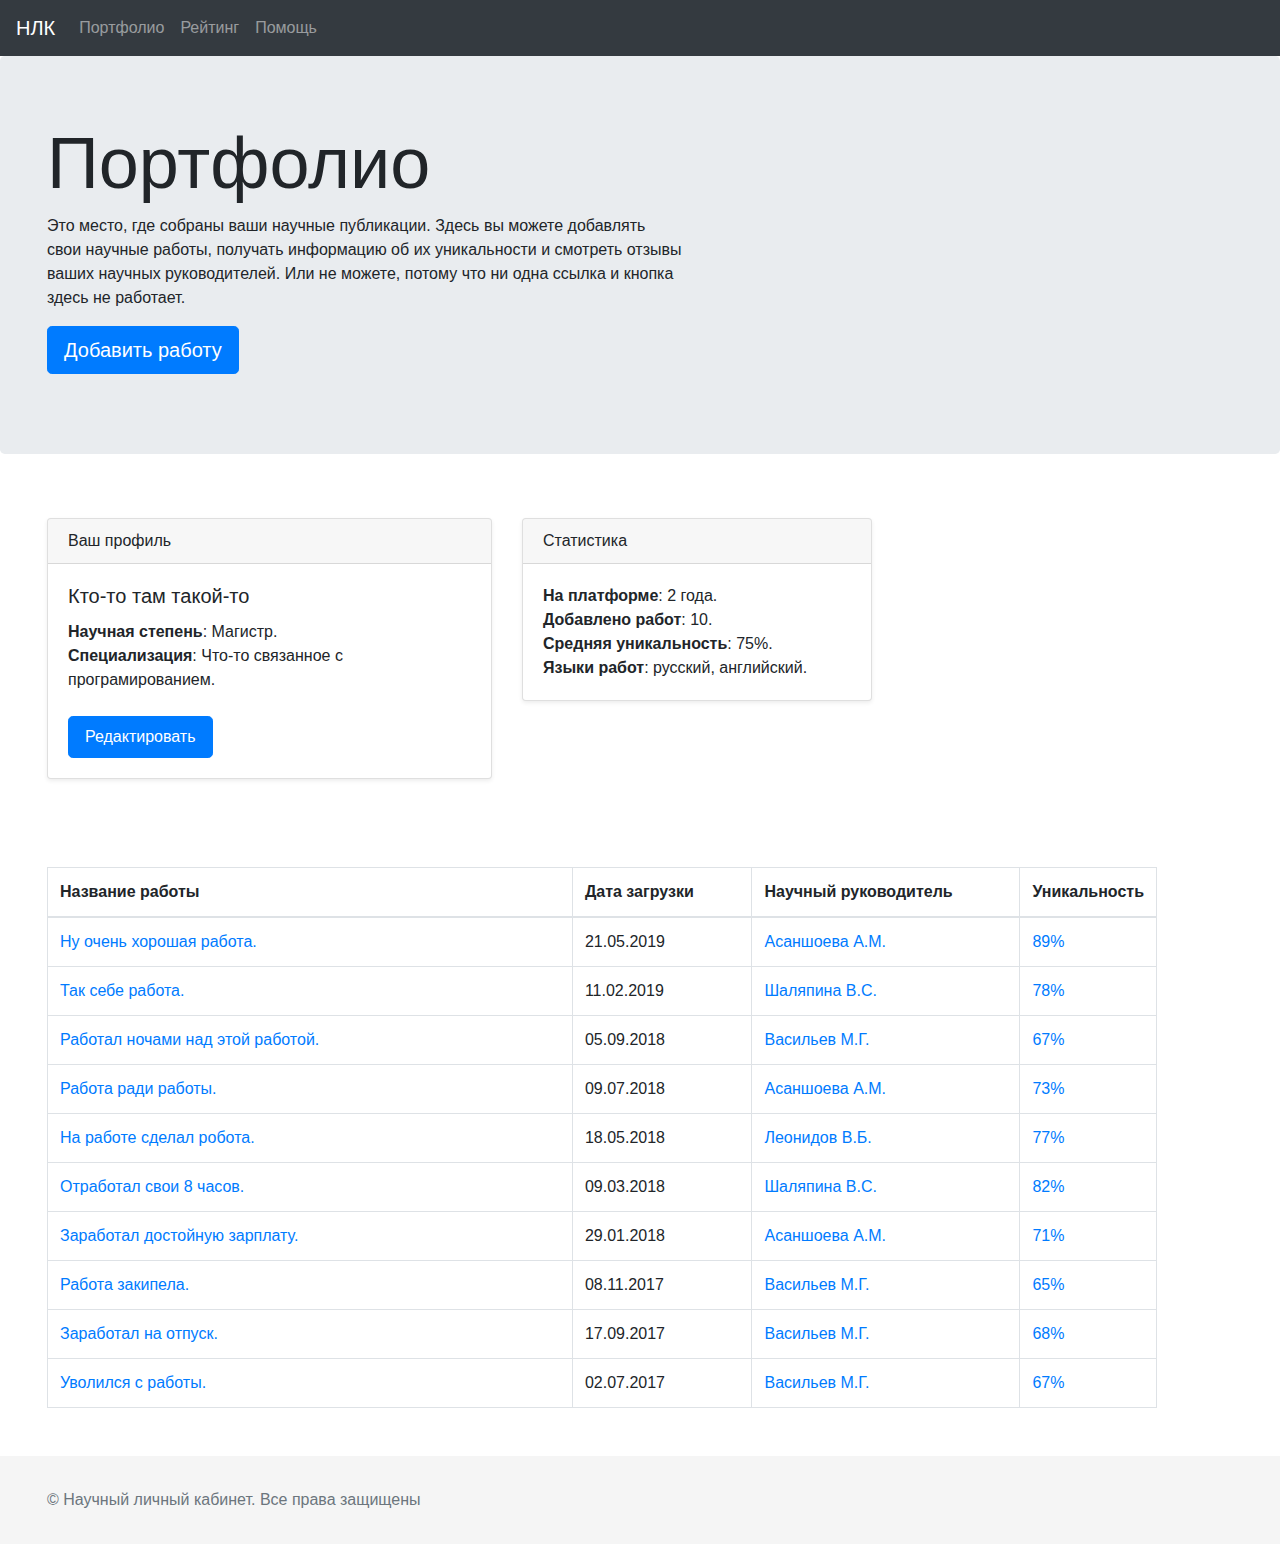
<file: Bootstrap/index.html>
<!DOCTYPE html>
<html>
  <head>
    <script src="vendor/js/jquery-3.3.1.slim.min.js" defer></script>
    <script src="vendor/js/popper.min.js" async></script>
    <link rel="stylesheet" href="vendor/css/bootstrap.min.css">
    <script src="vendor/js/bootstrap.min.js" defer></script>
    <link rel="stylesheet" href="style.css">
    <meta charset="utf-8">
    <title></title>
  </head>
  <body>
    <header>
      <nav class="navbar navbar-expand-md navbar-dark fixed-top bg-dark">
        <a class="navbar-brand" href="#">НЛК</a>
        <button class="navbar-toggler" type="button" data-toggle="collapse" data-target="#navbarCollapse" aria-controls="navbarCollapse" aria-expanded="false" aria-label="Toggle navigation">
          <span class="navbar-toggler-icon"></span>
        </button>
        <div class="collapse navbar-collapse" id="navbarCollapse">
          <ul class="navbar-nav mr-auto">
            <li class="nav-item">
              <a class="nav-link" href="#">Портфолио<span class="sr-only">(current)</span></a>
            </li>
            <li class="nav-item">
              <a class="nav-link" href="#">Рейтинг</a>
            </li>
            <li class="nav-item">
              <a class="nav-link" href="#">Помощь</a>
            </li>
          </ul>
        </div>
      </nav>
    </header>
    <div class="jumbotron">
      <div class="container">
        <div class="row">
          <div class="col-xl-7 col-md-11 col-xs-6">
            <h1 class="display-3">Портфолио</h1>
            <p>Это место, где собраны ваши научные публикации. Здесь вы можете добавлять свои научные работы, получать информацию об их уникальности и смотреть отзывы ваших научных руководителей. Или не можете, потому что ни одна ссылка и кнопка здесь не работает.</p>
            <p><a class="btn btn-primary btn-lg" href="#" role="button">Добавить работу</a></p>
          </div>
        </div>
      </div>
    </div>
    <div class="statistic">
      <div class="container">
        <div class="row">
          <div class="col-xl-5 col-md-7 col-xs-6">
            <div class="card mb-4 shadow-sm">
              <div class="card-header">
                <h2 class="my-0 font-weight-normal">Ваш профиль</h2>
              </div>
              <div class="card-body">
                <h3 class="card-title pricing-card-title">Кто-то там такой-то</h3>
                <span><strong>Научная степень</strong>: Магистр.</span><br>
                <span><strong>Специализация</strong>: Что-то связанное с програмированием.</span><br><br>
                <a class="btn btn-primary btn-lg" href="" role="button">Редактировать</a>
              </div>
            </div>
          </div>
          <div class="col-xl-4 col-md-5 col-xs-6">
            <div class="card mb-4 shadow-sm">
              <div class="card-header">
                <h2 class="my-0 font-weight-normal">Статистика</h2>
              </div>
              <div class="card-body">
                <span><strong>На платформе</strong>: 2 года.</span><br>
                <span><strong>Добавлено работ</strong>: 10.</span><br>
                <span><strong>Средняя уникальность</strong>: 75%.</span><br>
                <span><strong>Языки работ</strong>: русский, английский.</span><br>
              </div>
            </div>
          </div>
        </div>
      </div>
    </div>
    <div class="tableBlock">
      <div class="container row">
        <table class="table table-bordered">
          <thead>
            <tr>
              <th scope="col" class="col-xl-6 col-md-5 col-xs-2">Название работы</th>
              <th scope="col" class="col-xl-2 col-md-2 col-xs-2">Дата загрузки</th>
              <th scope="col" class="col-xl-3 col-md-3 col-xs-1">Научный руководитель</th>
              <th scope="col" class="col-xl-1 col-md-2 col-xs-1">Уникальность</th>
            </tr>
          </thead>
          <tbody>
            <tr class="body">
              <th scope="row" class="col-xl-6 col-md-5 col-xs-3"><a href="">Ну очень хорошая работа.</a></th>
              <td class="col-xl-2 col-md-2 col-xs-2">21.05.2019</td>
              <td class="col-xl-3 col-md-3 col-xs-1"><a href="">Асаншоева А.М.</a></td>
              <td class="col-xl-1 col-md-2 col-xs-1"><a href="">89%</a></td>
            </tr>
            <tr class="body">
              <th scope="row" class="col-xl-6 col-md-5 col-xs-3"><a href="">Так себе работа.</a></th>
              <td class="col-xl-2 col-md-2 col-xs-2">11.02.2019</td>
              <td class="col-xl-3 col-md-3 col-xs-1"><a href="">Шаляпина В.С.</a></td>
              <td class="col-xl-1 col-md-2 col-xs-1"><a href="">78%</a></td>
            </tr>
            <tr class="body">
              <th scope="row" class="col-xl-6 col-md-5 col-xs-3"><a href="">Работал ночами над этой работой.</a></th>
              <td class="col-xl-2 col-md-2 col-xs-2">05.09.2018</td>
              <td class="col-xl-3 col-md-3 col-xs-1"><a href="">Васильев М.Г.</a></td>
              <td class="col-xl-1 col-md-2 col-xs-1"><a href="">67%</a></td>
            </tr>
            <tr class="body">
              <th scope="row" class="col-xl-6 col-md-5 col-xs-3"><a href="">Работа ради работы.</a></th>
              <td class="col-xl-2 col-md-2 col-xs-2">09.07.2018</td>
              <td class="col-xl-3 col-md-3 col-xs-1"><a href="">Асаншоева А.М.</a></td>
              <td class="col-xl-1 col-md-2 col-xs-1"><a href="">73%</a></td>
            </tr>
            <tr class="body">
              <th scope="row" class="col-xl-6 col-md-5 col-xs-3"><a href="">На работе сделал робота.</a></th>
              <td class="col-xl-2 col-md-2 col-xs-2">18.05.2018</td>
              <td class="col-xl-3 col-md-3 col-xs-1"><a href="">Леонидов В.Б.</a></td>
              <td class="col-xl-1 col-md-2 col-xs-1"><a href="">77%</a></td>
            </tr>
            <tr class="body">
              <th scope="row" class="col-xl-6 col-md-5 col-xs-3"><a href="">Отработал свои 8 часов.</a></th>
              <td class="col-xl-2 col-md-2 col-xs-2">09.03.2018</td>
              <td class="col-xl-3 col-md-3 col-xs-1"><a href="">Шаляпина В.С.</a></td>
              <td class="col-xl-1 col-md-2 col-xs-1"><a href="">82%</a></td>
            </tr>
            <tr class="body">
              <th scope="row" class="col-xl-6 col-md-5 col-xs-3"><a href="">Заработал достойную зарплату.</a></th>
              <td class="col-xl-2 col-md-2 col-xs-2">29.01.2018</td>
              <td class="col-xl-3 col-md-3 col-xs-1"><a href="">Асаншоева А.М.</a></td>
              <td class="col-xl-1 col-md-2 col-xs-1"><a href="">71%</a></td>
            </tr>
            <tr class="body">
              <th scope="row" class="col-xl-6 col-md-5 col-xs-3"><a href="">Работа закипела.</a></th>
              <td class="col-xl-2 col-md-2 col-xs-2">08.11.2017</td>
              <td class="col-xl-3 col-md-3 col-xs-1"><a href="">Васильев М.Г.</a></td>
              <td class="col-xl-1 col-md-2 col-xs-1"><a href="">65%</a></td>
            </tr>
            <tr class="body">
              <th scope="row" class="col-xl-6 col-md-5 col-xs-3"><a href="">Заработал на отпуск.</a></th>
              <td class="col-xl-2 col-md-2 col-xs-2">17.09.2017</td>
              <td class="col-xl-3 col-md-3 col-xs-1"><a href="">Васильев М.Г.</a></td>
              <td class="col-xl-1 col-md-2 col-xs-1"><a href="">68%</a></td>
            </tr>
            <tr class="body">
              <th scope="row" class="col-xl-6 col-md-5 col-xs-3"><a href="">Уволился с работы.</a></th>
              <td class="col-xl-2 col-md-2 col-xs-2">02.07.2017</td>
              <td class="col-xl-3 col-md-3 col-xs-1"><a href="">Васильев М.Г.</a></td>
              <td class="col-xl-1 col-md-2 col-xs-1"><a href="">67%</a></td>
            </tr>
          </tbody>
        </table>
      </div>
    </div>
  </body>
  <footer class="footer">
      <div class="container">
        <span class="text-muted">© Научный личный кабинет. Все права защищены</span>
      </div>
    </footer>
</html>
</file>
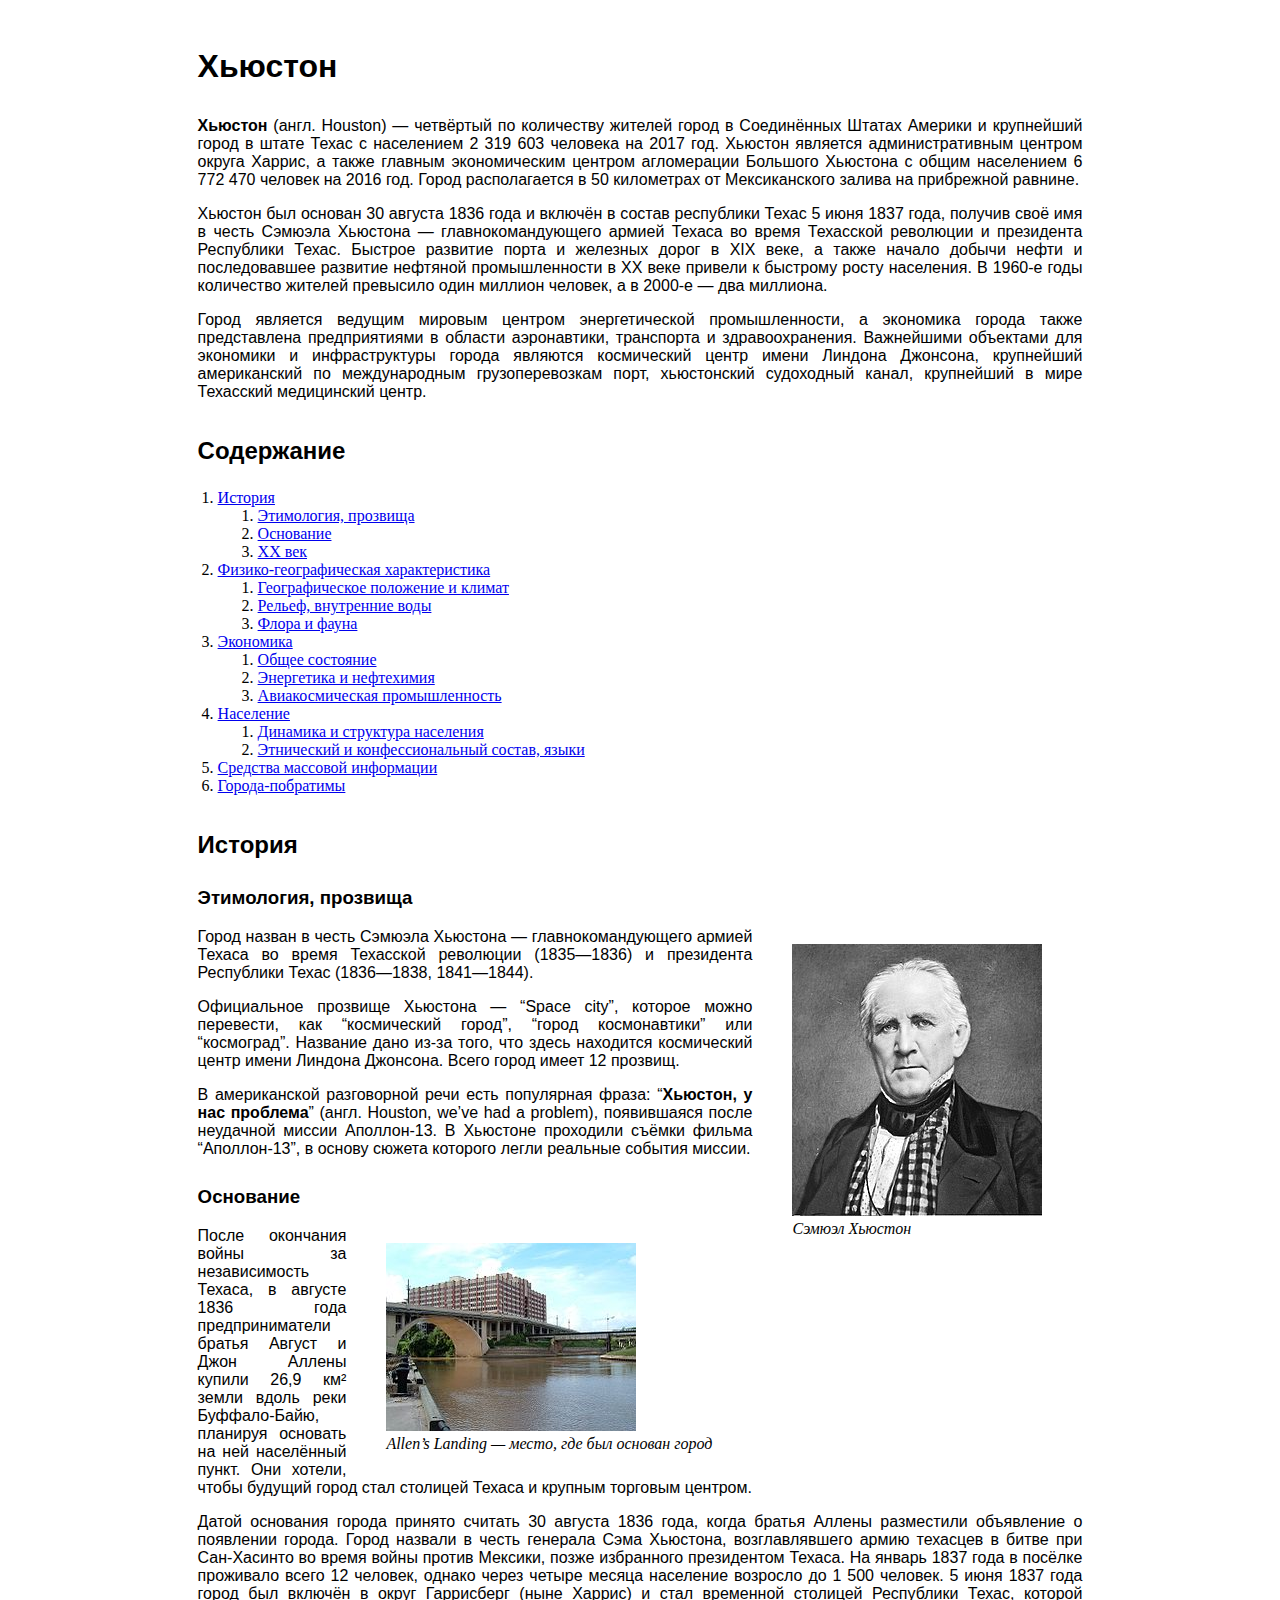
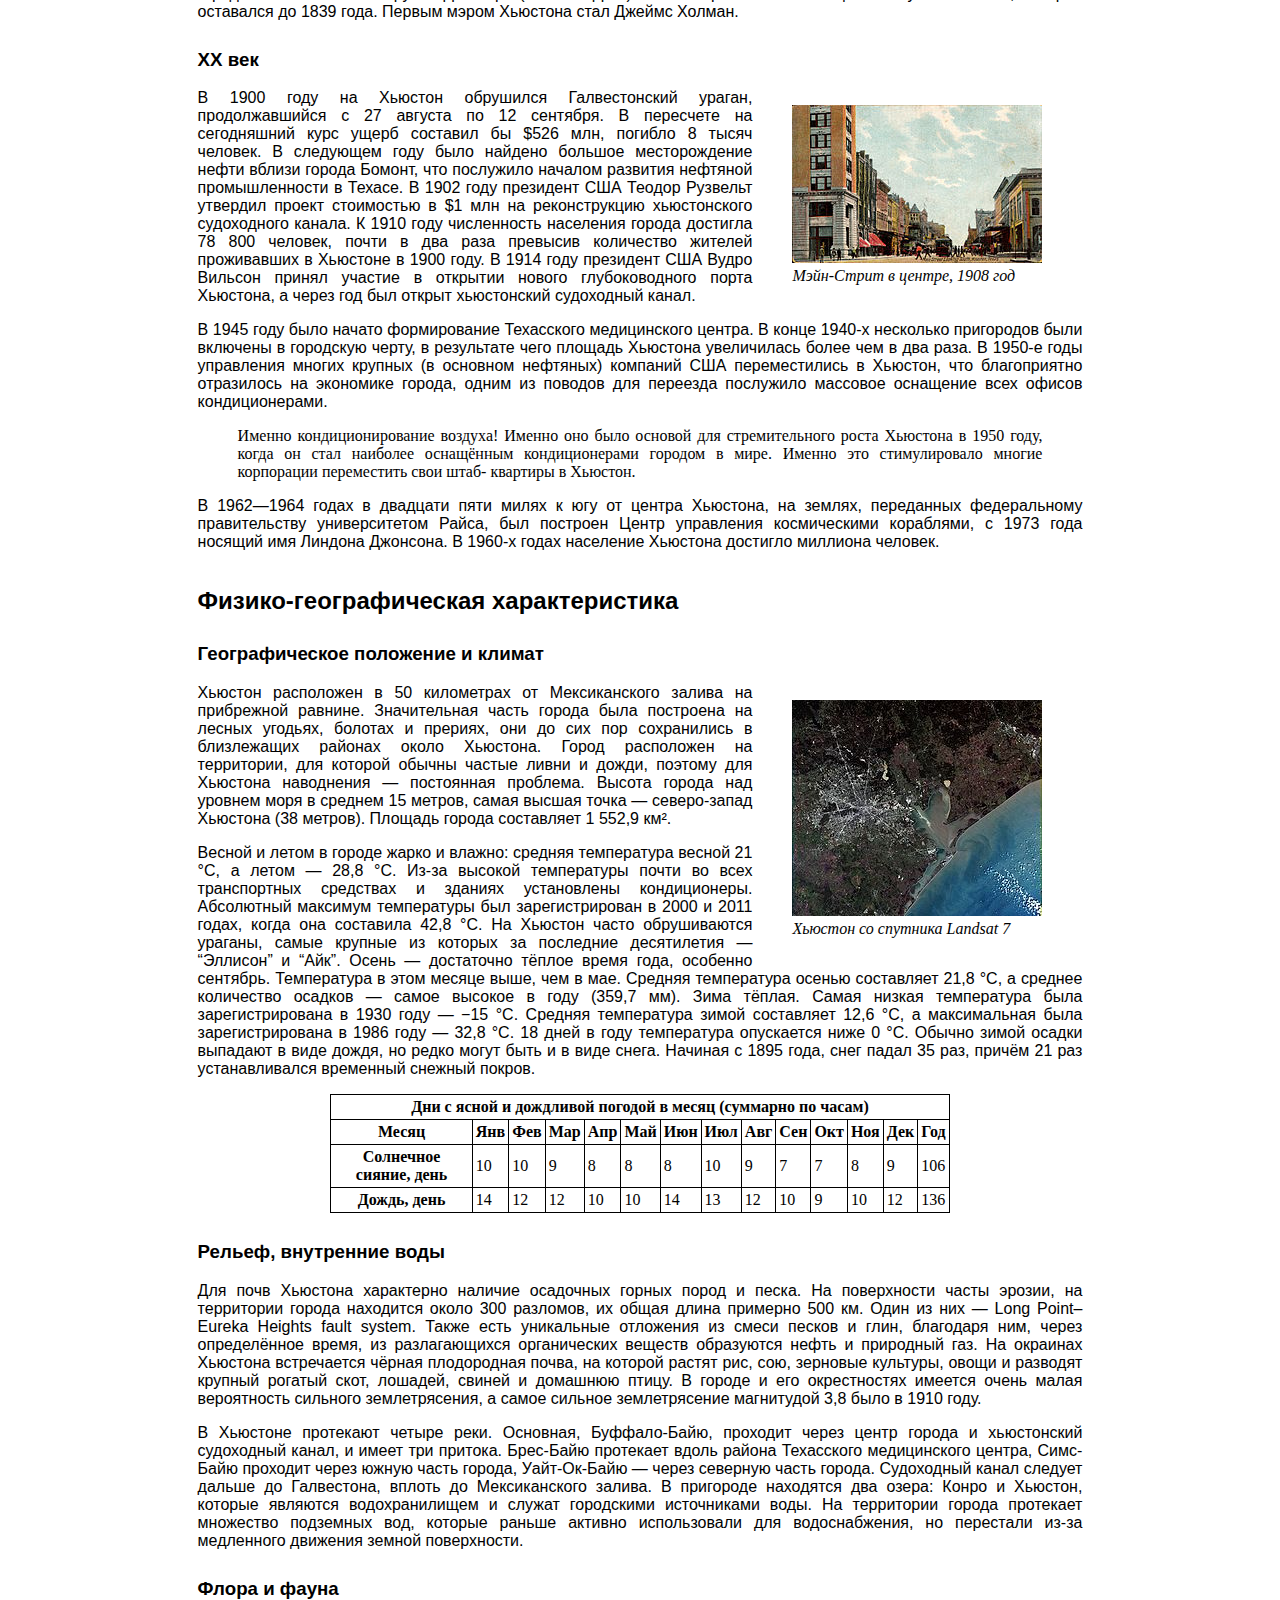
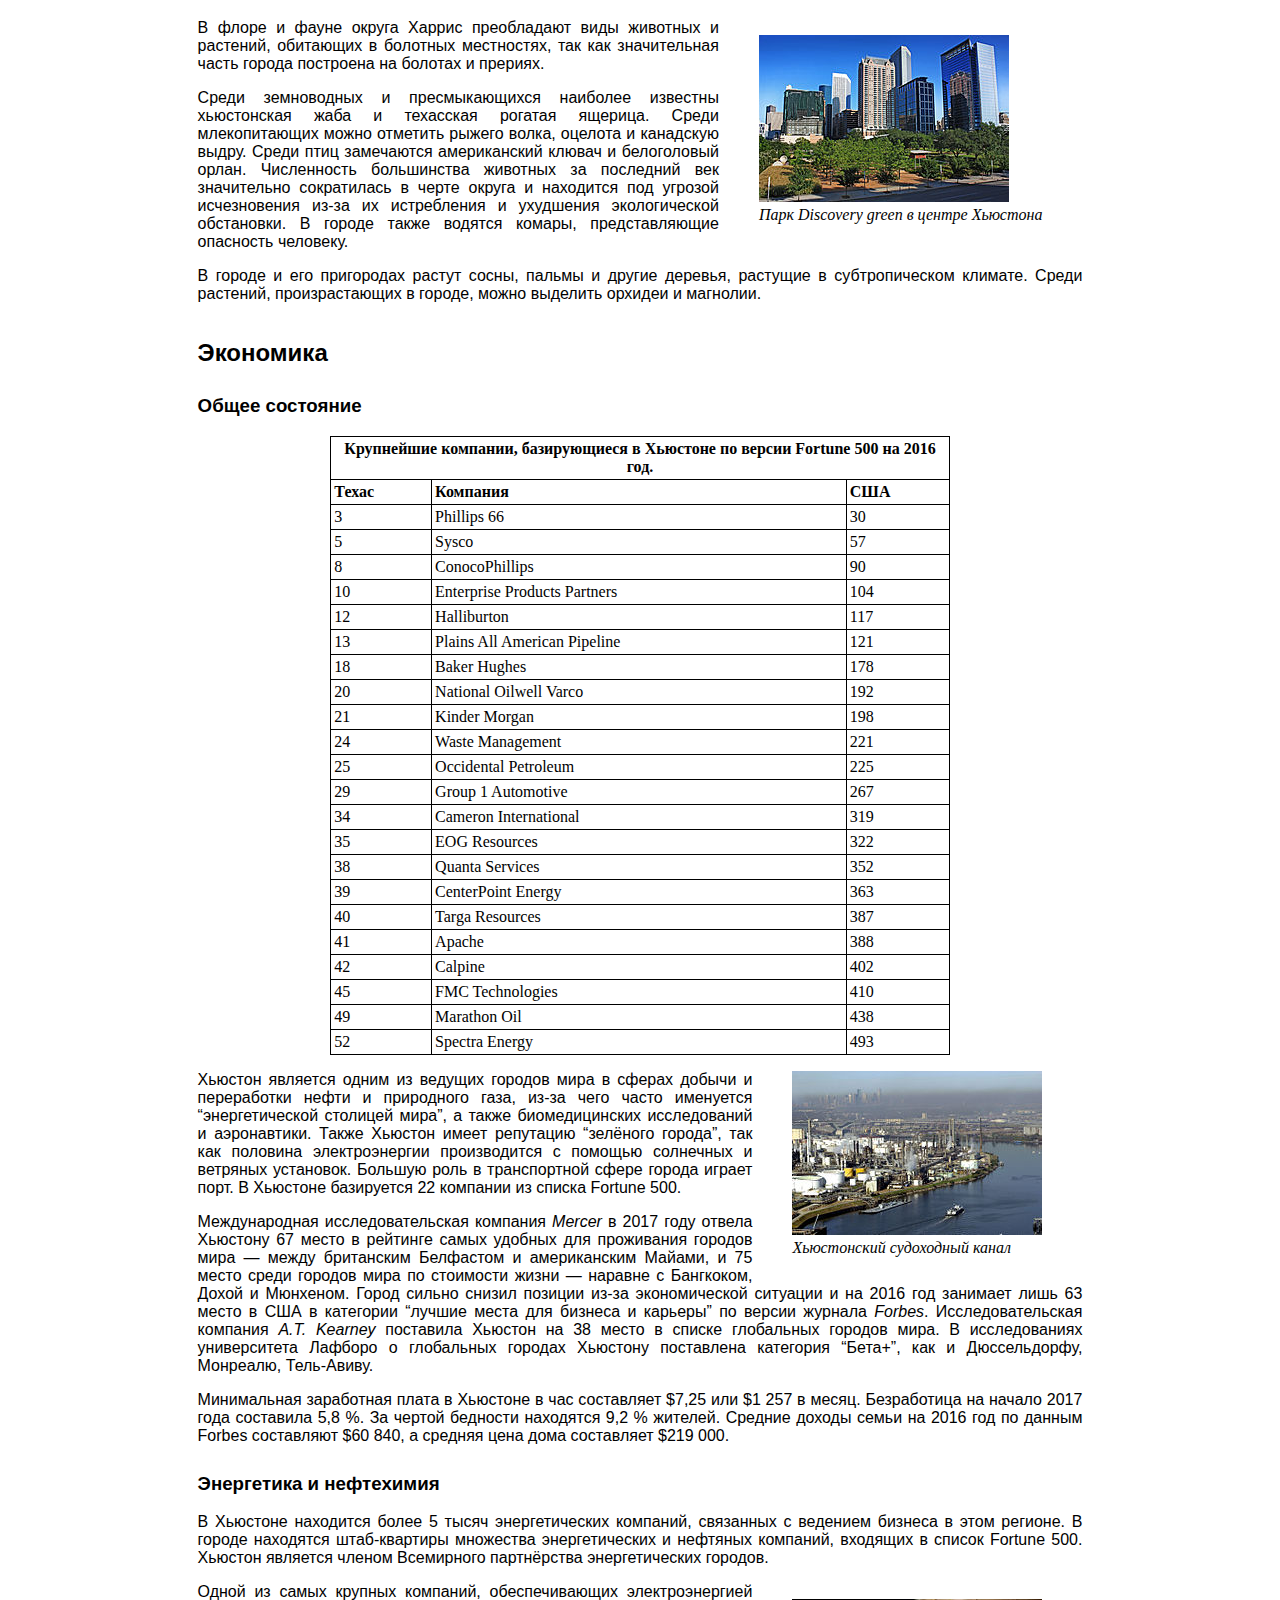
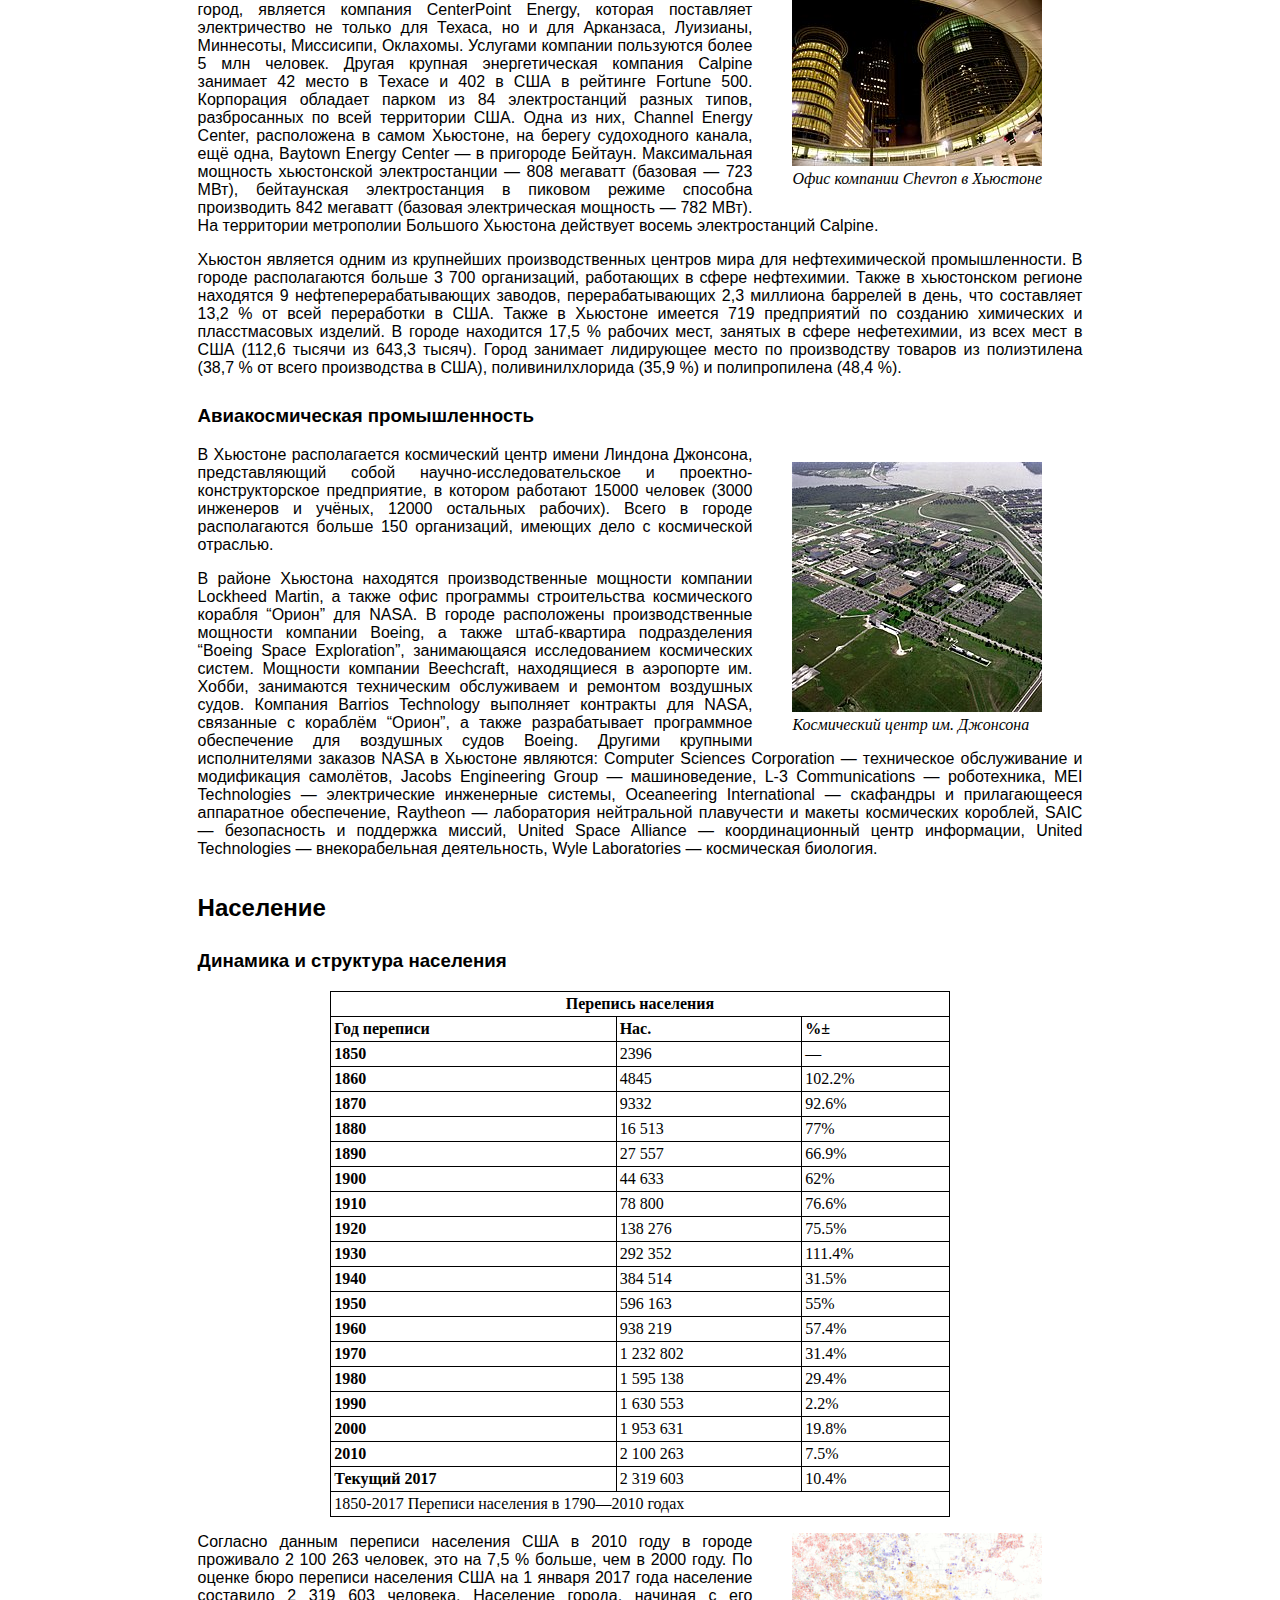
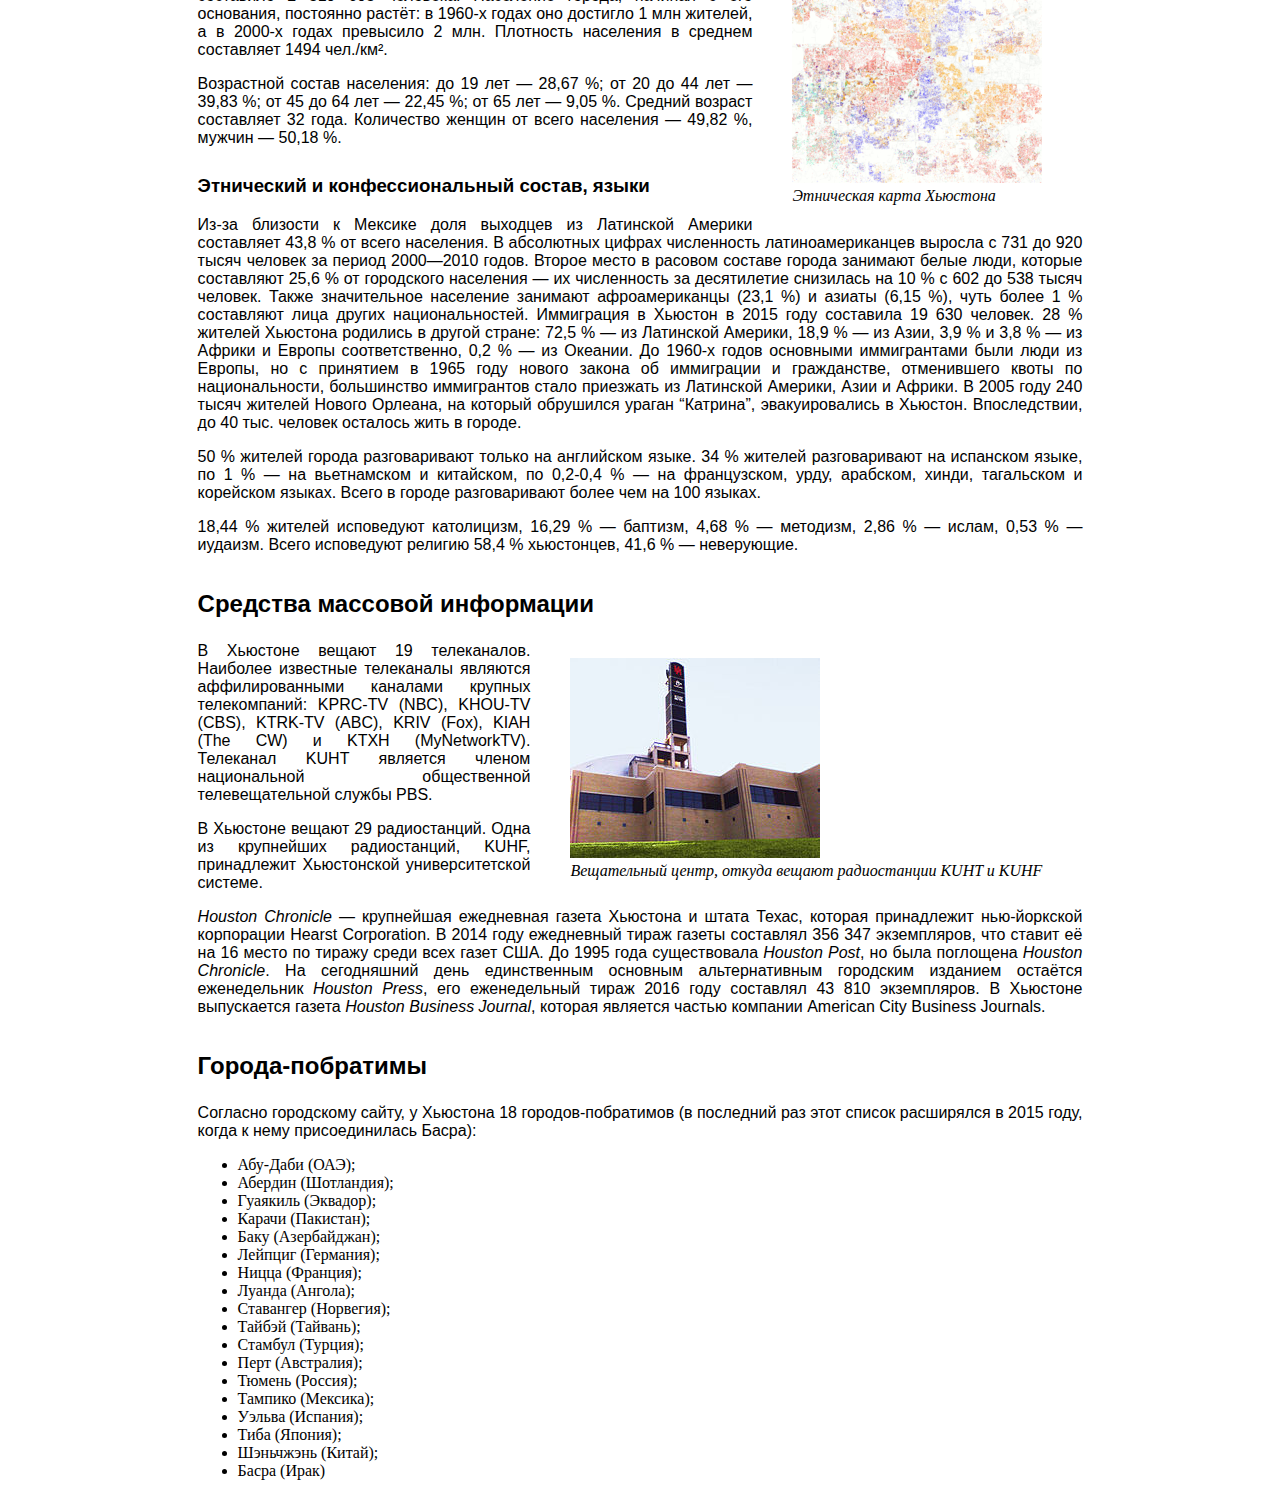
<file: Houston/index.html>
<!DOCTYPE html>
<html>
  <head>
    <meta charset="utf-8">
    <link rel="stylesheet" href="style.css">
    <title>Хьюстон</title>
  </head>
  <body>
    <h1>Хьюстон</h1>
    <div class="text-div">
      <p><strong>Хьюстон</strong> (англ. Houston) — четвёртый по количеству жителей город в Соединённых Штатах Америки
      и крупнейший город в штате Техас с населением 2 319 603 человека на 2017 год. Хьюстон является
      административным центром округа Харрис, а также главным экономическим центром агломерации
      Большого Хьюстона с общим населением 6 772 470 человек на 2016 год. Город располагается в 50
      километрах от Мексиканского залива на прибрежной равнине.</p>
      <p>Хьюстон был основан 30 августа 1836 года и включён в состав республики Техас 5 июня 1837 года,
      получив своё имя в честь Сэмюэла Хьюстона — главнокомандующего армией Техаса во время
      Техасской революции и президента Республики Техас. Быстрое развитие порта и железных дорог в
      XIX веке, а также начало добычи нефти и последовавшее развитие нефтяной промышленности в XX
      веке привели к быстрому росту населения. В 1960-е годы количество жителей превысило один
      миллион человек, а в 2000-е — два миллиона.</p>
      <p>Город является ведущим мировым центром энергетической промышленности, а экономика города
      также представлена предприятиями в области аэронавтики, транспорта и здравоохранения.
      Важнейшими объектами для экономики и инфраструктуры города являются космический центр
      имени Линдона Джонсона, крупнейший американский по международным грузоперевозкам порт,
      хьюстонский судоходный канал, крупнейший в мире Техасский медицинский центр.</p>
    </div>
    <h2>Содержание</h2>
    <ol class="first-ol">
      <li><a href="#History">История</a>
        <ol>
          <li><a href="#Etymology">Этимология, прозвища</a></li>
          <li><a href="#Founding">Основание</a></li>
          <li><a href="#20thCentury">XX век</a></li>
        </ol>
      </li>
      <li><a href="#PhysAndGeo">Физико-географическая характеристика</a>
        <ol>
          <li><a href="#Geo">Географическое положение и климат</a></li>
          <li><a href="#Relief">Рельеф, внутренние воды</a></li>
          <li><a href="#Flora">Флора и фауна</a></li>
        </ol>
      </li>
      <li><a href="#Economy">Экономика</a>
        <ol>
          <li><a href="#Condition">Общее состояние</a></li>
          <li><a href="#Energy">Энергетика и нефтехимия</a></li>
          <li><a href="#Aerospace">Авиакосмическая промышленность</a></li>
        </ol>
      </li>
      <li><a href="#Population">Население</a>
        <ol>
          <li><a href="#DynamicsAndStructure">Динамика и структура населения</a></li>
          <li><a href="#Languages">Этнический и конфессиональный состав, языки</a></li>
        </ol>
      </li>
      <li><a href="#MassMedia">Средства массовой информации</a></li>
      <li><a href="#SisterCities">Города-побратимы</a></li>
    </ol>
    <h2><a id="History"></a>История</h2>
    <h3><a id="Etymology"></a>Этимология, прозвища</h3>
    <div class="text-div">
      <figure>
        <img src="images/img1.jpg" alt="Сэмюэл Хьюстон">
        <figcaption>Сэмюэл Хьюстон</figcaption>
      </figure>
      <p>Город назван в честь Сэмюэла Хьюстона — главнокомандующего армией Техаса во время Техасской
      революции (1835—1836) и президента Республики Техас (1836—1838, 1841—1844).</p>
      <p>Официальное прозвище Хьюстона — <q>Space city</q>, которое можно перевести, как <q>космический
      город</q>, <q>город космонавтики</q> или <q>космоград</q>. Название дано из-за того, что здесь находится
      космический центр имени Линдона Джонсона. Всего город имеет 12 прозвищ.</p>
      <p>В американской разговорной речи есть популярная фраза: <q><strong>Хьюстон, у нас проблема</strong></q> (англ.
      Houston, we’ve had a problem), появившаяся после неудачной миссии Аполлон-13. В Хьюстоне
      проходили съёмки фильма <q>Аполлон-13</q>, в основу сюжета которого легли реальные события миссии.</p>
    </div>
    <h3><a id="Founding"></a>Основание</h3>
    <div class="text-div">
      <figure>
        <img src="images/img2.jpg" alt="Allen’s Landing">
        <figcaption>Allen’s Landing — место, где был основан город</figcaption>
      </figure>
      <p>После окончания войны за независимость Техаса, в августе 1836 года предприниматели братья Август
      и Джон Аллены купили 26,9 км² земли вдоль реки Буффало-Байю, планируя основать на ней
      населённый пункт. Они хотели, чтобы будущий город стал столицей Техаса и крупным торговым
      центром.</p>
      <p>Датой основания города принято считать 30 августа 1836 года, когда братья Аллены разместили
      объявление о появлении города. Город назвали в честь генерала Сэма Хьюстона, возглавлявшего
      армию техасцев в битве при Сан-Хасинто во время войны против Мексики, позже избранного
      президентом Техаса. На январь 1837 года в посёлке проживало всего 12 человек, однако через четыре
      месяца население возросло до 1 500 человек. 5 июня 1837 года город был включён в округ Гаррисберг
      (ныне Харрис) и стал временной столицей Республики Техас, которой оставался до 1839 года.
      Первым мэром Хьюстона стал Джеймс Холман.</p>
    </div>
    <h3><a id="20thCentury"></a>XX век</h3>
    <div class="text-div">
      <figure>
        <img src="images/img3.jpg" alt="Мэйн-Стрит в центре 1908 года">
        <figcaption>Мэйн-Стрит в центре, 1908 год</figcaption>
      </figure>
      <p>В 1900 году на Хьюстон обрушился Галвестонский ураган, продолжавшийся с 27 августа по 12
      сентября. В пересчете на сегодняшний курс ущерб составил бы $526 млн, погибло 8 тысяч человек. В
      следующем году было найдено большое месторождение нефти вблизи города Бомонт, что послужило
      началом развития нефтяной промышленности в Техасе. В 1902 году президент США Теодор Рузвельт
      утвердил проект стоимостью в $1 млн на реконструкцию хьюстонского судоходного канала. К 1910
      году численность населения города достигла 78 800 человек, почти в два раза превысив количество
      жителей проживавших в Хьюстоне в 1900 году. В 1914 году президент США Вудро Вильсон принял
      участие в открытии нового глубоководного порта Хьюстона, а через год был открыт хьюстонский
      судоходный канал.</p>
      <p>В 1945 году было начато формирование Техасского медицинского центра. В конце 1940-х несколько
      пригородов были включены в городскую черту, в результате чего площадь Хьюстона увеличилась
      более чем в два раза. В 1950-е годы управления многих крупных (в основном нефтяных) компаний
      США переместились в Хьюстон, что благоприятно отразилось на экономике города, одним из
      поводов для переезда послужило массовое оснащение всех офисов кондиционерами.</p>
      <blockquote>
        Именно кондиционирование воздуха! Именно оно было основой для стремительного
        роста Хьюстона в 1950 году, когда он стал наиболее оснащённым кондиционерами
        городом в мире. Именно это стимулировало многие корпорации переместить свои штаб-
        квартиры в Хьюстон.
      </blockquote>
      <p>В 1962—1964 годах в двадцати пяти милях к югу от центра Хьюстона, на землях, переданных
      федеральному правительству университетом Райса, был построен Центр управления космическими
      кораблями, с 1973 года носящий имя Линдона Джонсона. В 1960-х годах население Хьюстона
      достигло миллиона человек.</p>
    </div>
    <h2><a id="PhysAndGeo"></a>Физико-географическая характеристика</h2>
    <h3><a id="Geo"></a>Географическое положение и климат</h3>
    <div class="text-div">
      <figure>
        <img src="images/img4.jpg" alt="Хьюстон со спутника Landsat 7">
        <figcaption>Хьюстон со спутника Landsat 7</figcaption>
      </figure>
      <p>Хьюстон расположен в 50 километрах от Мексиканского залива на прибрежной равнине.
      Значительная часть города была построена на лесных угодьях, болотах и прериях, они до сих пор
      сохранились в близлежащих районах около Хьюстона. Город расположен на территории, для которой
      обычны частые ливни и дожди, поэтому для Хьюстона наводнения — постоянная проблема. Высота
      города над уровнем моря в среднем 15 метров, самая высшая точка — северо-запад Хьюстона (38
      метров). Площадь города составляет 1 552,9 км².</p>
      <p>Весной и летом в городе жарко и влажно: средняя температура весной 21 °C, а летом — 28,8 °C. Из-за
      высокой температуры почти во всех транспортных средствах и зданиях установлены кондиционеры.
      Абсолютный максимум температуры был зарегистрирован в 2000 и 2011 годах, когда она составила
      42,8 °C. На Хьюстон часто обрушиваются ураганы, самые крупные из которых за последние
      десятилетия — <q>Эллисон</q> и <q>Айк</q>. Осень — достаточно тёплое время года, особенно сентябрь.
      Температура в этом месяце выше, чем в мае. Средняя температура осенью составляет 21,8 °C, а
      среднее количество осадков — самое высокое в году (359,7 мм). Зима тёплая. Самая низкая
      температура была зарегистрирована в 1930 году — −15 °C. Средняя температура зимой составляет
      12,6 °C, а максимальная была зарегистрирована в 1986 году — 32,8 °C. 18 дней в году температура
      опускается ниже 0 °C. Обычно зимой осадки выпадают в виде дождя, но редко могут быть и в виде
      снега. Начиная с 1895 года, снег падал 35 раз, причём 21 раз устанавливался временный снежный
      покров.</p>
      <table>
        <caption><strong>Дни с ясной и дождливой погодой в месяц (суммарно по часам)</strong></caption>
        <thead>
          <tr>
            <td class="caption">Месяц</td>
            <td class="caption">Янв</td>
            <td class="caption">Фев</td>
            <td class="caption">Мар</td>
            <td class="caption">Апр</td>
            <td class="caption">Май</td>
            <td class="caption">Июн</td>
            <td class="caption">Июл</td>
            <td class="caption">Авг</td>
            <td class="caption">Сен</td>
            <td class="caption">Окт</td>
            <td class="caption">Ноя</td>
            <td class="caption">Дек</td>
            <td class="caption">Год</td>
          </tr>
        </thead>
        <tbody>
          <tr>
            <td class="caption">Солнечное сияние, день</td>
            <td>10</td>
            <td>10</td>
            <td>9</td>
            <td>8</td>
            <td>8</td>
            <td>8</td>
            <td>10</td>
            <td>9</td>
            <td>7</td>
            <td>7</td>
            <td>8</td>
            <td>9</td>
            <td>106</td>
          </tr>
          <tr>
            <td class="caption">Дождь, день</td>
            <td>14</td>
            <td>12</td>
            <td>12</td>
            <td>10</td>
            <td>10</td>
            <td>14</td>
            <td>13</td>
            <td>12</td>
            <td>10</td>
            <td>9</td>
            <td>10</td>
            <td>12</td>
            <td>136</td>
          </tr>
        </tbody>
      </table>
    </div>
    <h3><a id="Relief"></a>Рельеф, внутренние воды</h3>
    <div class="text-div">
      <p>Для почв Хьюстона характерно наличие осадочных горных пород и песка. На поверхности часты
      эрозии, на территории города находится около 300 разломов, их общая длина примерно 500 км. Один
      из них — Long Point–Eureka Heights fault system. Также есть уникальные отложения из смеси песков и
      глин, благодаря ним, через определённое время, из разлагающихся органических веществ образуются
      нефть и природный газ. На окраинах Хьюстона встречается чёрная плодородная почва, на которой
      растят рис, сою, зерновые культуры, овощи и разводят крупный рогатый скот, лошадей, свиней и
      домашнюю птицу. В городе и его окрестностях имеется очень малая вероятность сильного
      землетрясения, а самое сильное землетрясение магнитудой 3,8 было в 1910 году.</p>
      <p>В Хьюстоне протекают четыре реки. Основная, Буффало-Байю, проходит через центр города и
      хьюстонский судоходный канал, и имеет три притока. Брес-Байю протекает вдоль района Техасского
      медицинского центра, Симс-Байю проходит через южную часть города, Уайт-Ок-Байю — через
      северную часть города. Судоходный канал следует дальше до Галвестона, вплоть до Мексиканского
      залива. В пригороде находятся два озера: Конро и Хьюстон, которые являются водохранилищем и
      служат городскими источниками воды. На территории города протекает множество подземных вод,
      которые раньше активно использовали для водоснабжения, но перестали из-за медленного движения
      земной поверхности.</p>
    </div>
    <h3><a id="Flora"></a>Флора и фауна</h3>
      <div class="text-div">
        <figure>
          <img src="images/img5.jpg" alt="Discovery green">
          <figcaption>Парк Discovery green в центре Хьюстона</figcaption>
        </figure>
        <p>В флоре и фауне округа Харрис преобладают виды животных и растений, обитающих в болотных
        местностях, так как значительная часть города построена на болотах и прериях.</p>
        <p>Среди земноводных и пресмыкающихся наиболее известны хьюстонская жаба и техасская рогатая
        ящерица. Среди млекопитающих можно отметить рыжего волка, оцелота и канадскую выдру. Среди
        птиц замечаются американский клювач и белоголовый орлан. Численность большинства животных за
        последний век значительно сократилась в черте округа и находится под угрозой исчезновения из-за
        их истребления и ухудшения экологической обстановки. В городе также водятся комары,
        представляющие опасность человеку.</p>
        <p>В городе и его пригородах растут сосны, пальмы и другие деревья, растущие в субтропическом
        климате. Среди растений, произрастающих в городе, можно выделить орхидеи и магнолии.</p>
      </div>
      <h2><a id="Economy"></a>Экономика</h2>
      <h3><a id="Condition"></a>Общее состояние</h3>
      <div class="text-div">
      <table>
        <caption><strong>Крупнейшие компании, базирующиеся в Хьюстоне по версии Fortune 500 на 2016 год.</strong></caption>
        <thead>
          <tr>
            <td><strong>Техас</strong></td>
            <td><strong>Компания</strong></td>
            <td><strong>США</strong></td>
          </tr>
        </thead>
        <tbody>
          <tr>
            <td>3</td>
            <td>Phillips 66</td>
            <td>30</td>
          </tr>
          <tr>
            <td>5</td>
            <td>Sysco</td>
            <td>57</td>
          </tr>
          <tr>
            <td>8</td>
            <td>ConocoPhillips</td>
            <td>90</td>
          </tr>
          <tr>
            <td>10</td>
            <td>Enterprise Products Partners</td>
            <td>104</td>
          </tr>
          <tr>
            <td>12</td>
            <td>Halliburton</td>
            <td>117</td>
          </tr>
          <tr>
            <td>13</td>
            <td>Plains All American Pipeline</td>
            <td>121</td>
          </tr>
          <tr>
            <td>18</td>
            <td>Baker Hughes</td>
            <td>178</td>
          </tr>
          <tr>
            <td>20</td>
            <td>National Oilwell Varco</td>
            <td>192</td>
          </tr>
          <tr>
            <td>21</td>
            <td>Kinder Morgan</td>
            <td>198</td>
          </tr>
          <tr>
            <td>24</td>
            <td>Waste Management</td>
            <td>221</td>
          </tr>
          <tr>
            <td>25</td>
            <td>Occidental Petroleum</td>
            <td>225</td>
          </tr>
          <tr>
            <td>29</td>
            <td>Group 1 Automotive</td>
            <td>267</td>
          </tr>
          <tr>
            <td>34</td>
            <td>Cameron International</td>
            <td>319</td>
          </tr>
          <tr>
            <td>35</td>
            <td>EOG Resources</td>
            <td>322</td>
          </tr>
          <tr>
            <td>38</td>
            <td>Quanta Services</td>
            <td>352</td>
          </tr>
          <tr>
            <td>39</td>
            <td>CenterPoint Energy</td>
            <td>363</td>
          </tr>
          <tr>
            <td>40</td>
            <td>Targa Resources</td>
            <td>387</td>
          </tr>
          <tr>
            <td>41</td>
            <td>Apache</td>
            <td>388</td>
          </tr>
          <tr>
            <td>42</td>
            <td>Calpine</td>
            <td>402</td>
          </tr>
          <tr>
            <td>45</td>
            <td>FMC Technologies</td>
            <td>410</td>
          </tr>
          <tr>
            <td>49</td>
            <td>Marathon Oil</td>
            <td>438</td>
          </tr>
          <tr>
            <td>52</td>
            <td>Spectra Energy</td>
            <td>493</td>
          </tr>
        </tbody>
      </table>
      <figure>
        <img src="images/img6.jpg" alt="Хьюстонский судоходный канал">
        <figcaption>Хьюстонский судоходный канал</figcaption>
      </figure>
      <p>Хьюстон является одним из ведущих городов мира в сферах добычи и переработки нефти и
      природного газа, из-за чего часто именуется <q>энергетической столицей мира</q>, а также
      биомедицинских исследований и аэронавтики. Также Хьюстон имеет репутацию <q>зелёного города</q>,
      так как половина электроэнергии производится с помощью солнечных и ветряных установок.
      Большую роль в транспортной сфере города играет порт. В Хьюстоне базируется 22 компании из
      списка Fortune 500.</p>
      <p>Международная исследовательская компания <em>Mercer</em> в 2017 году отвела Хьюстону 67 место в
      рейтинге самых удобных для проживания городов мира — между британским Белфастом и
      американским Майами, и 75 место среди городов мира по стоимости жизни — наравне с Бангкоком,
      Дохой и Мюнхеном. Город сильно снизил позиции из-за экономической ситуации и на 2016 год
      занимает лишь 63 место в США в категории <q>лучшие места для бизнеса и карьеры</q> по версии
      журнала <em>Forbes</em>. Исследовательская компания <em>A.T. Kearney</em> поставила Хьюстон на 38 место в списке
      глобальных городов мира. В исследованиях университета Лафборо о глобальных городах Хьюстону
      поставлена категория <q>Бета+</q>, как и Дюссельдорфу, Монреалю, Тель-Авиву.</p>
      <p>Минимальная заработная плата в Хьюстоне в час составляет $7,25 или $1 257 в месяц. Безработица на
      начало 2017 года составила 5,8 %. За чертой бедности находятся 9,2 % жителей. Средние доходы
      семьи на 2016 год по данным Forbes составляют $60 840, а средняя цена дома составляет $219 000.</p>
    </div>
    <h3><a id="Energy"></a>Энергетика и нефтехимия</h3>
    <div class="text-div">
      <p>В Хьюстоне находится более 5 тысяч энергетических компаний, связанных с ведением бизнеса в этом
      регионе. В городе находятся штаб-квартиры множества энергетических и нефтяных компаний,
      входящих в список Fortune 500. Хьюстон является членом Всемирного партнёрства энергетических
      городов.</p>
      <figure>
        <img src="images/img7.jpg" alt="Chevron">
        <figcaption>Офис компании Chevron в Хьюстоне</figcaption>
      </figure>
      <p>Одной из самых крупных компаний, обеспечивающих электроэнергией город, является компания
      CenterPoint Energy, которая поставляет электричество не только для Техаса, но и для Арканзаса,
      Луизианы, Миннесоты, Миссисипи, Оклахомы. Услугами компании пользуются более 5 млн человек.
      Другая крупная энергетическая компания Calpine занимает 42 место в Техасе и 402 в США в рейтинге
      Fortune 500. Корпорация обладает парком из 84 электростанций разных типов, разбросанных по всей
      территории США. Одна из них, Channel Energy Center, расположена в самом Хьюстоне, на берегу
      судоходного канала, ещё одна, Baytown Energy Center — в пригороде Бейтаун. Максимальная
      мощность хьюстонской электростанции — 808 мегаватт (базовая — 723 МВт), бейтаунская
      электростанция в пиковом режиме способна производить 842 мегаватт (базовая электрическая
      мощность — 782 МВт). На территории метрополии Большого Хьюстона действует восемь
      электростанций Calpine.</p>
      <p>Хьюстон является одним из крупнейших производственных центров мира для нефтехимической
      промышленности. В городе располагаются больше 3 700 организаций, работающих в сфере
      нефтехимии. Также в хьюстонском регионе находятся 9 нефтеперерабатывающих заводов,
      перерабатывающих 2,3 миллиона баррелей в день, что составляет 13,2 % от всей переработки в США.
      Также в Хьюстоне имеется 719 предприятий по созданию химических и пласстмасовых изделий. В
      городе находится 17,5 % рабочих мест, занятых в сфере нефетехимии, из всех мест в США (112,6
      тысячи из 643,3 тысяч). Город занимает лидирующее место по производству товаров из полиэтилена
      (38,7 % от всего производства в США), поливинилхлорида (35,9 %) и полипропилена (48,4 %).</p>
    </div>
    <h3><a id="Aerospace"></a>Авиакосмическая промышленность</h3>
    <div class="text-div">
      <figure>
        <img src="images/img8.jpg" alt="Космический центр им. Джонсона">
        <figcaption>Космический центр им. Джонсона</figcaption>
      </figure>
      <p>В Хьюстоне располагается космический центр имени Линдона Джонсона, представляющий собой
      научно-исследовательское и проектно-конструкторское предприятие, в котором работают 15000
      человек (3000 инженеров и учёных, 12000 остальных рабочих). Всего в городе располагаются больше
      150 организаций, имеющих дело с космической отраслью.</p>
      <p>В районе Хьюстона находятся производственные мощности компании Lockheed Martin, а также офис
      программы строительства космического корабля <q>Орион</q> для NASA. В городе расположены
      производственные мощности компании Boeing, а также штаб-квартира подразделения <q>Boeing Space
      Exploration</q>, занимающаяся исследованием космических систем. Мощности компании Beechcraft,
      находящиеся в аэропорте им. Хобби, занимаются техническим обслуживаем и ремонтом воздушных
      судов. Компания Barrios Technology выполняет контракты для NASA, связанные с кораблём <q>Орион</q>,
      а также разрабатывает программное обеспечение для воздушных судов Boeing. Другими крупными
      исполнителями заказов NASA в Хьюстоне являются: Computer Sciences Corporation — техническое
      обслуживание и модификация самолётов, Jacobs Engineering Group — машиноведение, L-3
      Communications — роботехника, MEI Technologies — электрические инженерные системы,
      Oceaneering International — скафандры и прилагающееся аппаратное обеспечение, Raytheon —
      лаборатория нейтральной плавучести и макеты космических короблей, SAIC — безопасность и
      поддержка миссий, United Space Alliance — координационный центр информации, United
      Technologies — внекорабельная деятельность, Wyle Laboratories — космическая биология.</p>
    </div>
    <h2><a id="Population"></a>Население</h2>
    <h3><a id="DynamicsAndStructure"></a>Динамика и структура населения</h3>
    <div class="text-div">
      <table>
        <caption><strong>Перепись населения</strong></caption>
        <thead>
          <tr>
            <td><strong>Год переписи</strong></td>
            <td><strong>Нас.</strong></td>
            <td><strong>%±</strong></td>
          </tr>
        </thead>
        <tbody>
          <tr>
            <td><strong>1850</strong></td>
            <td>2396</td>
            <td>—</td>
          </tr>
          <tr>
            <td><strong>1860</strong></td>
            <td>4845</td>
            <td>102.2%</td>
          </tr>
          <tr>
            <td><strong>1870</strong></td>
            <td>9332</td>
            <td>92.6%</td>
          </tr>
          <tr>
            <td><strong>1880</strong></td>
            <td>16 513</td>
            <td>77%</td>
          </tr>
          <tr>
            <td><strong>1890</strong></td>
            <td>27 557</td>
            <td>66.9%</td>
          </tr>
          <tr>
            <td><strong>1900</strong></td>
            <td>44 633</td>
            <td>62%</td>
          </tr>
          <tr>
            <td><strong>1910</strong></td>
            <td>78 800</td>
            <td>76.6%</td>
          </tr>
          <tr>
            <td><strong>1920</strong></td>
            <td>138 276</td>
            <td>75.5%</td>
          </tr>
          <tr>
            <td><strong>1930</strong></td>
            <td>292 352</td>
            <td>111.4%</td>
          </tr>
          <tr>
            <td><strong>1940</strong></td>
            <td>384 514</td>
            <td>31.5%</td>
          </tr>
          <tr>
            <td><strong>1950</strong></td>
            <td>596 163</td>
            <td>55%</td>
          </tr>
          <tr>
            <td><strong>1960</strong></td>
            <td>938 219</td>
            <td>57.4%</td>
          </tr>
          <tr>
            <td><strong>1970</strong></td>
            <td>1 232 802</td>
            <td>31.4%</td>
          </tr>
          <tr>
            <td><strong>1980</strong></td>
            <td>1 595 138</td>
            <td>29.4%</td>
          </tr>
          <tr>
            <td><strong>1990</strong></td>
            <td>1 630 553</td>
            <td>2.2%</td>
          </tr>
          <tr>
            <td><strong>2000</strong></td>
            <td>1 953 631</td>
            <td>19.8%</td>
          </tr>
          <tr>
            <td><strong>2010</strong></td>
            <td>2 100 263</td>
            <td>7.5%</td>
          </tr>
          <tr>
            <td><strong>Текущий 2017</strong></td>
            <td>2 319 603</td>
            <td>10.4%</td>
          </tr>
        </tbody>
        <tfoot>
          <tr>
            <td colspan="3">1850-2017 Переписи населения в 1790—2010 годах</td>
          </tr>
        </tfoot>
      </table>
      <figure>
        <img src="images/img9.png" alt="Этническая карта Хьюстона">
        <figcaption>Этническая карта Хьюстона</figcaption>
      </figure>
      <p>Согласно данным переписи населения США в 2010 году в городе проживало 2 100 263 человек, это на
      7,5 % больше, чем в 2000 году. По оценке бюро переписи населения США на 1 января 2017 года
      население составило 2 319 603 человека. Население города, начиная с его основания, постоянно
      растёт: в 1960-х годах оно достигло 1 млн жителей, а в 2000-х годах превысило 2 млн. Плотность
      населения в среднем составляет 1494 чел./км².</p>
      <p>Возрастной состав населения: до 19 лет — 28,67 %; от 20 до 44 лет — 39,83 %; от 45 до 64 лет —
      22,45 %; от 65 лет — 9,05 %. Средний возраст составляет 32 года. Количество женщин от всего
      населения — 49,82 %, мужчин — 50,18 %.</p>
    </div>
    <h3><a id="Languages"></a>Этнический и конфессиональный состав, языки</h3>
    <div class="text-div">
      <p>Из-за близости к Мексике доля выходцев из Латинской Америки составляет 43,8 % от всего
      населения. В абсолютных цифрах численность латиноамериканцев выросла с 731 до 920 тысяч
      человек за период 2000—2010 годов. Второе место в расовом составе города занимают белые люди,
      которые составляют 25,6 % от городского населения — их численность за десятилетие снизилась на
      10 % с 602 до 538 тысяч человек. Также значительное население занимают афроамериканцы (23,1 %)
      и азиаты (6,15 %), чуть более 1 % составляют лица других национальностей. Иммиграция в Хьюстон
      в 2015 году составила 19 630 человек. 28 % жителей Хьюстона родились в другой стране: 72,5 % —
      из Латинской Америки, 18,9 % — из Азии, 3,9 % и 3,8 % — из Африки и Европы соответственно, 0,2
      % — из Океании. До 1960-х годов основными иммигрантами были люди из Европы, но с принятием в
      1965 году нового закона об иммиграции и гражданстве, отменившего квоты по национальности,
      большинство иммигрантов стало приезжать из Латинской Америки, Азии и Африки. В 2005 году 240
      тысяч жителей Нового Орлеана, на который обрушился ураган <q>Катрина</q>, эвакуировались в
      Хьюстон. Впоследствии, до 40 тыс. человек осталось жить в городе.</p>
      <p>50 % жителей города разговаривают только на английском языке. 34 % жителей разговаривают на
      испанском языке, по 1 % — на вьетнамском и китайском, по 0,2-0,4 % — на французском, урду,
      арабском, хинди, тагальском и корейском языках. Всего в городе разговаривают более чем на 100
      языках.</p>
      <p>18,44 % жителей исповедуют католицизм, 16,29 % — баптизм, 4,68 % — методизм, 2,86 % — ислам,
      0,53 % — иудаизм. Всего исповедуют религию 58,4 % хьюстонцев, 41,6 % — неверующие.</p>
    </div>
    <h2><a id="MassMedia"></a>Средства массовой информации</h2>
    <div class="text-div">
      <figure>
        <img src="images/img10.jpg" alt="Вещательный центр">
        <figcaption>Вещательный центр, откуда вещают радиостанции KUHT и KUHF</figcaption>
      </figure>
      <p>В Хьюстоне вещают 19 телеканалов. Наиболее известные телеканалы являются аффилированными
      каналами крупных телекомпаний: KPRC-TV (NBC), KHOU-TV (CBS), KTRK-TV (ABC), KRIV (Fox),
      KIAH (The CW) и KTXH (MyNetworkTV). Телеканал KUHT является членом национальной
      общественной телевещательной службы PBS.</p>
      <p>В Хьюстоне вещают 29 радиостанций. Одна из крупнейших радиостанций, KUHF, принадлежит
      Хьюстонской университетской системе.</p>
      <p><em>Houston Chronicle</em> — крупнейшая ежедневная газета Хьюстона и штата Техас, которая принадлежит
      нью-йоркской корпорации Hearst Corporation. В 2014 году ежедневный тираж газеты составлял 356
      347 экземпляров, что ставит её на 16 место по тиражу среди всех газет США. До 1995 года
      существовала <em>Houston Post</em>, но была поглощена <em>Houston Chronicle</em>. На сегодняшний день
      единственным основным альтернативным городским изданием остаётся еженедельник <em>Houston Press</em>,
      его еженедельный тираж 2016 году составлял 43 810 экземпляров. В Хьюстоне выпускается газета
      <em>Houston Business Journal</em>, которая является частью компании American City Business Journals.</p>
    </div>
    <h2><a id="SisterCities"></a>Города-побратимы</h2>
    <div class="text-div">
      <p>Согласно городскому сайту, у Хьюстона 18 городов-побратимов (в последний раз этот список
      расширялся в 2015 году, когда к нему присоединилась Басра):</p>
      <ul>
        <li>Абу-Даби (ОАЭ);</li>
        <li>Абердин (Шотландия);</li>
        <li>Гуаякиль (Эквадор);</li>
        <li>Карачи (Пакистан);</li>
        <li>Баку (Азербайджан);</li>
        <li>Лейпциг (Германия);</li>
        <li>Ницца (Франция);</li>
        <li>Луанда (Ангола);</li>
        <li>Ставангер (Норвегия);</li>
        <li>Тайбэй (Тайвань);</li>
        <li>Стамбул (Турция);</li>
        <li>Перт (Австралия);</li>
        <li>Тюмень (Россия);</li>
        <li>Тампико (Мексика);</li>
        <li>Уэльва (Испания);</li>
        <li>Тиба (Япония);</li>
        <li>Шэньчжэнь (Китай);</li>
        <li>Басра (Ирак)</li>
      </ul>
    </div>
  </body>
</html>
</file>
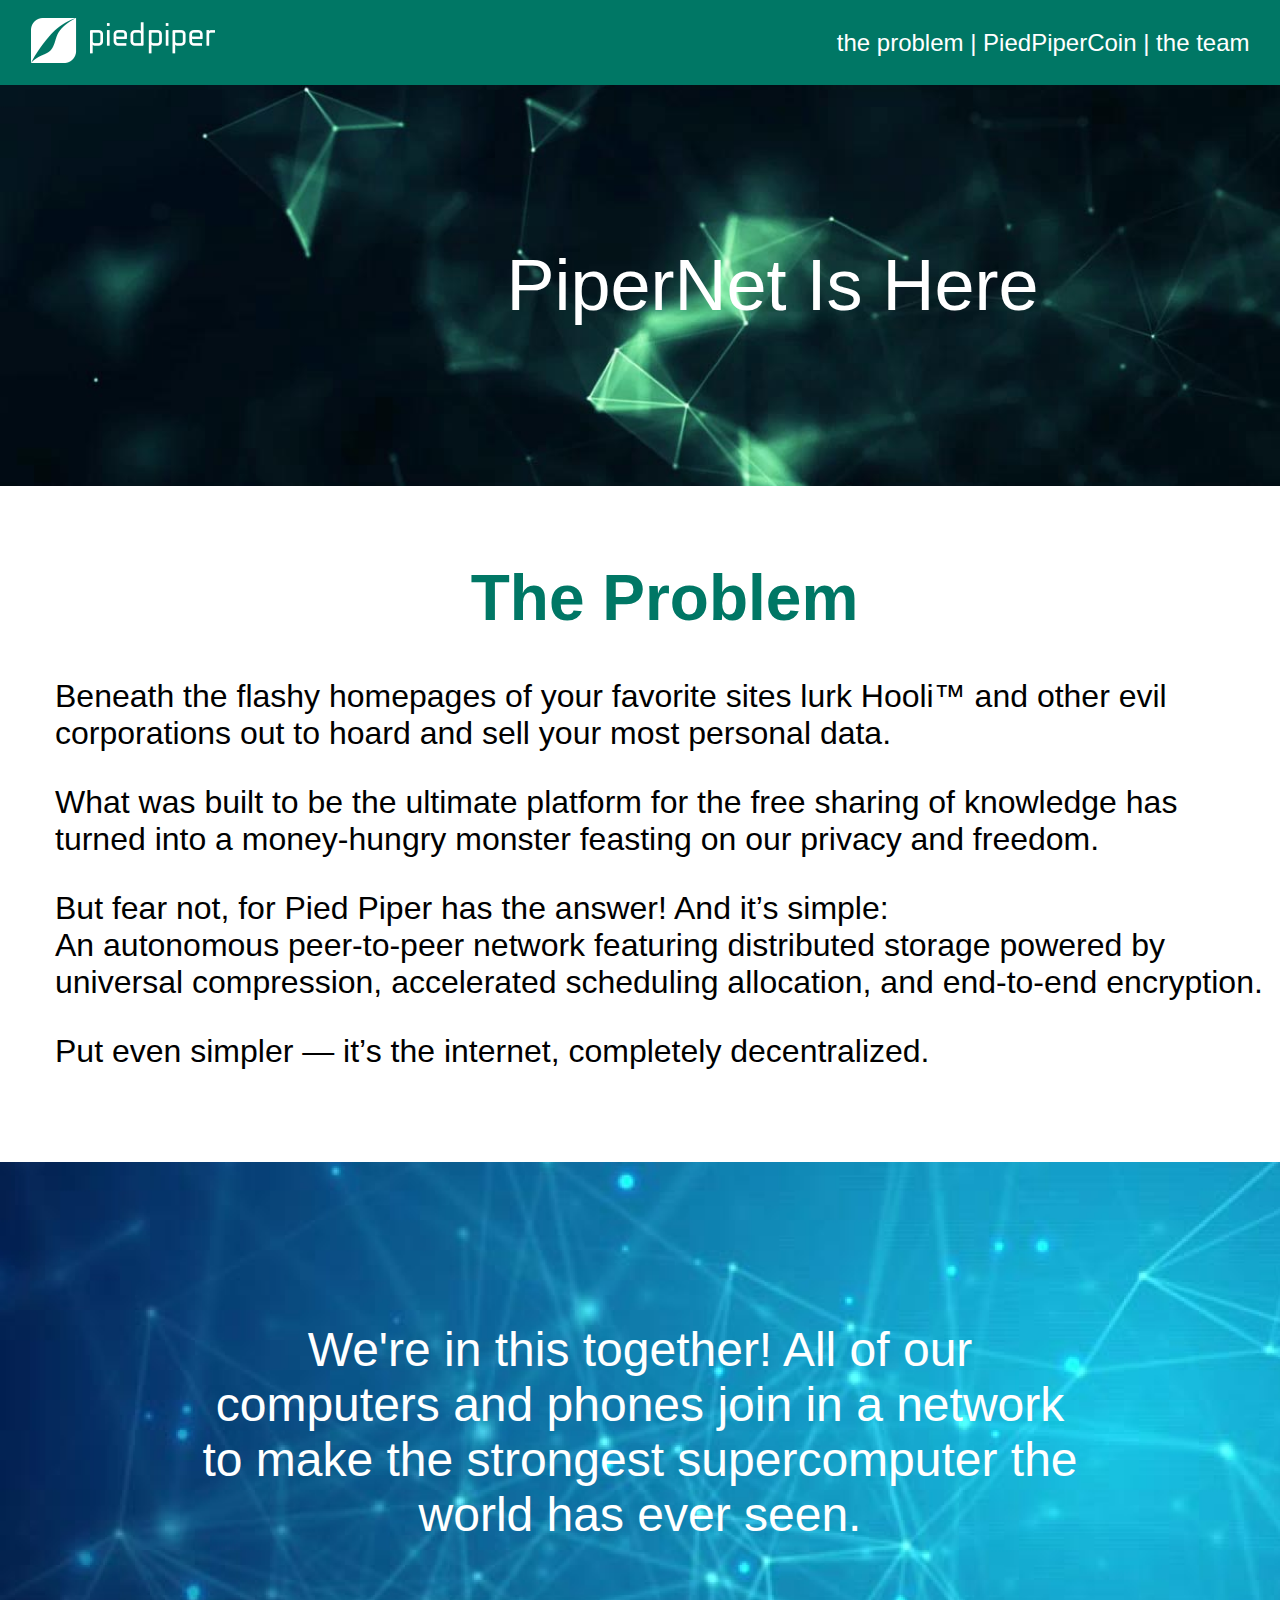
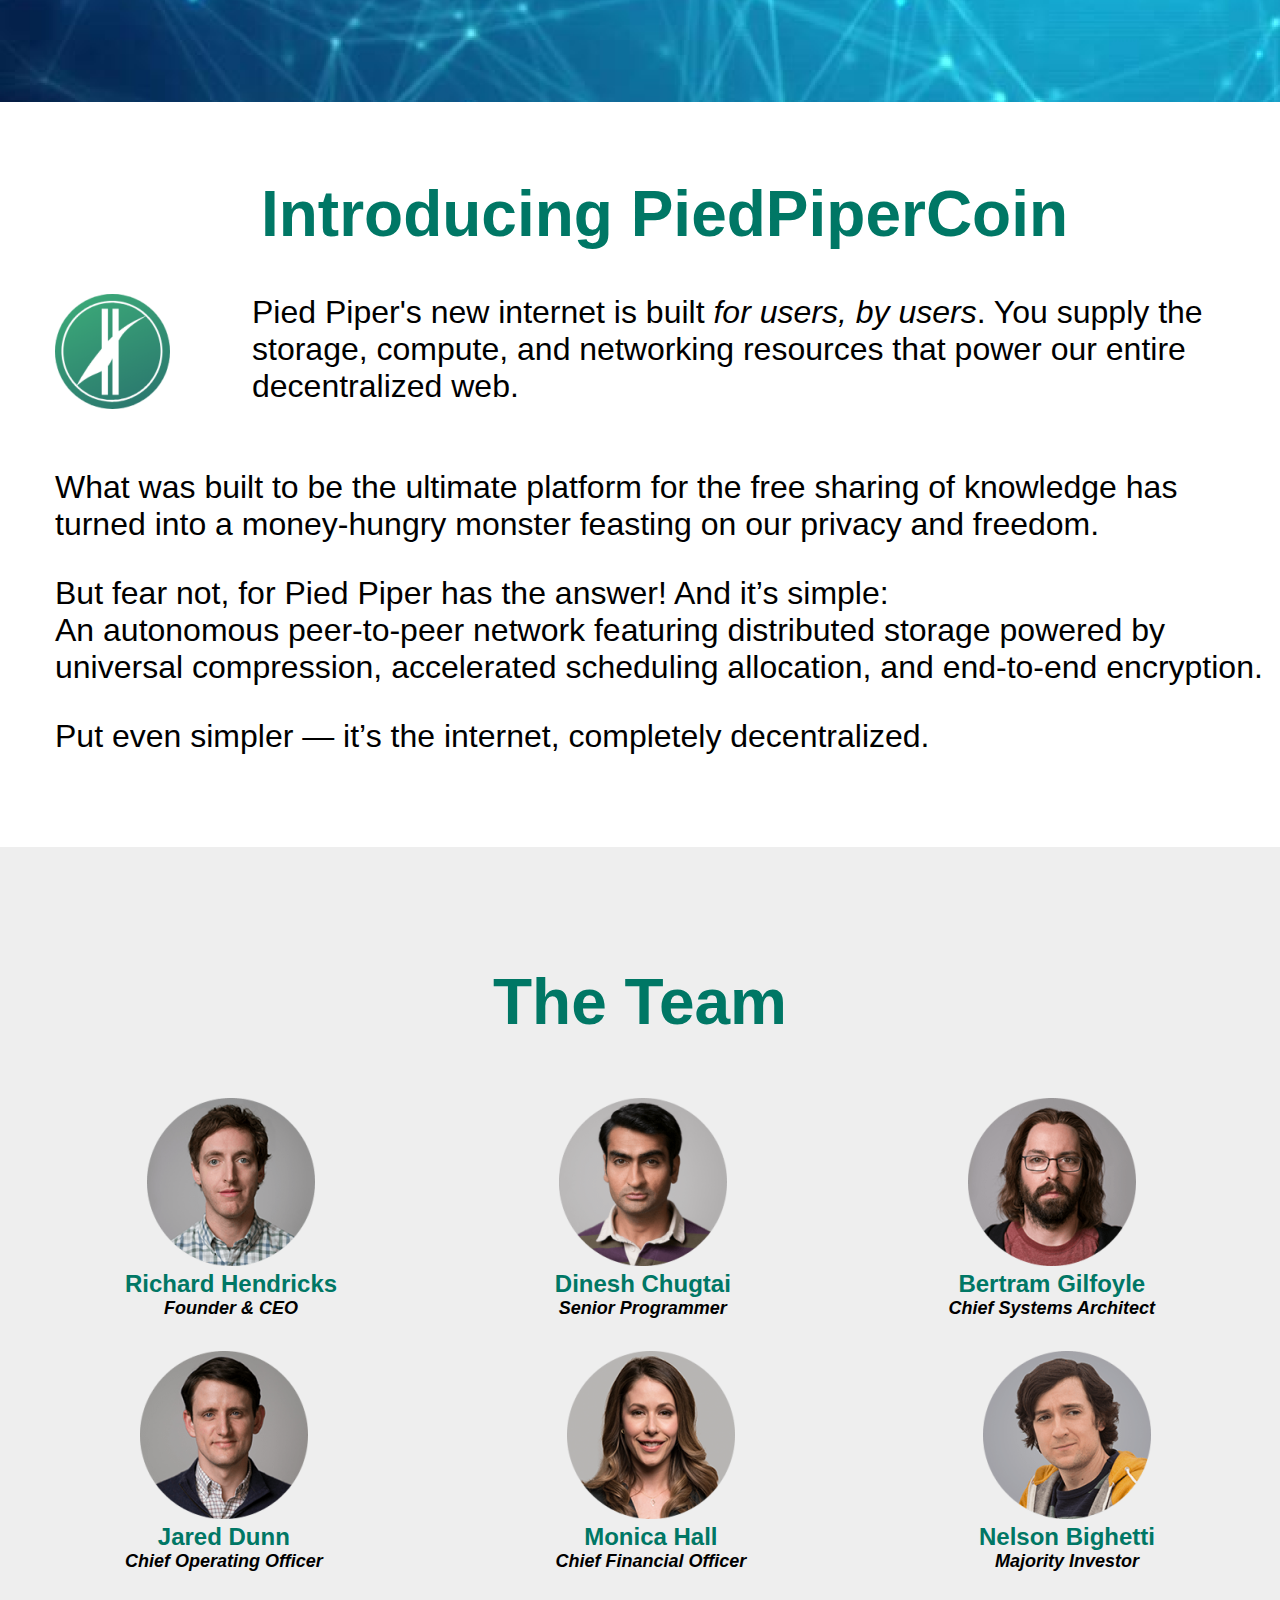
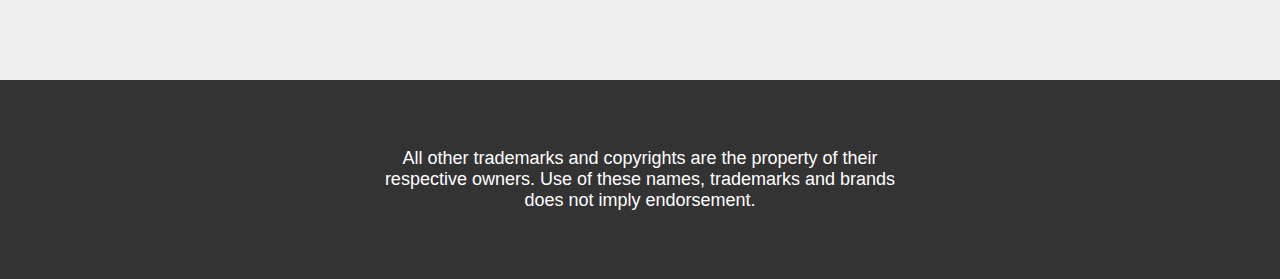
<file: PiperNet/index.html>
<!DOCTYPE html>
<html>
  <head>
    <meta charset="utf-8">
    <link rel="stylesheet" href="style.css">
    <title>PiperNet</title>
  </head>
  <body>
    <div class="header">
      <div class="navigation">
        <div class="navLogo">
          <a href="#toTheTop"><img src="images/logo.png" alt="piedpiper" class="logoimg"></a>
        </div>
        <div class="navTextBlock">
          <span><a href="#problem" class="headA">the problem</a> | <a href="#coin" class="headA">PiedPiperCoin</a> | <a href="#theTeam" class="headA">the team</a></span>
        </div>
      </div>
    </div>
    <a id="toTheTop"></a>
    <div class="mainContent">
      <div class="fullScreenImgBlock1">
        <div class="textOnBackground1">
          PiperNet Is Here
        </div>
      </div>
      <a id="problem"></a>
      <div class="content">
        <h1>The Problem</h1>
        <p>Beneath the flashy homepages of your favorite sites lurk Hooli™ and other evil corporations out to hoard and sell your most personal data.</p>
        <p>What was built to be the ultimate platform for the free sharing of knowledge has turned into a money-hungry monster feasting on our privacy and freedom.</p>
        <p>But fear not, for Pied Piper has the answer! And it’s simple:<br>An autonomous peer-to-peer network featuring distributed storage powered by universal compression, accelerated scheduling allocation, and end-to-end encryption.</p>
        <p>Put even simpler — it’s the internet, completely decentralized.</p>
      </div>
      <div class="fullScreenImgBlock2">
        <div class="textOnBackground2">
          We're in this together! All of our computers and phones join in a network to make the strongest supercomputer the world has ever seen.
        </div>
      </div>
      <a id="coin"></a>
      <div class="content">
        <h1>Introducing PiedPiperCoin</h1>
        <div class="textWithPic">
          <img src="images/PPC Logo.png" alt="PiedPiperCoin" class="imgInText">
          <p>Pied Piper's new internet is built <em>for users, by users</em>. You supply the storage, compute, and networking resources that power our entire decentralized web.</p>
          <div class="clear"></div>
        </div>
        <p>What was built to be the ultimate platform for the free sharing of knowledge has turned into a money-hungry monster feasting on our privacy and freedom.</p>
        <p>But fear not, for Pied Piper has the answer! And it’s simple:<br>An autonomous peer-to-peer network featuring distributed storage powered by universal compression, accelerated scheduling allocation, and end-to-end encryption.</p>
        <p>Put even simpler — it’s the internet, completely decentralized.</p>
      </div>
      <a id="theTeam"></a>
      <div class="team">
        <h1>The Team</h1>
        <div class="teamMembers">
          <figure>
            <div class="imgInFigure"><img src="images/image1.png" alt="Richard Hendricks" class="teamImage"></div>
            <figcaption class="name">Richard Hendricks</figcaption>
            <figcaption class="position">Founder & CEO</figcaption>
          </figure>
          <figure>
            <div class="imgInFigure"><img src="images/image2.png" alt="Dinesh Chugtai" class="teamImage"></div>
            <figcaption class="name">Dinesh Chugtai</figcaption>
            <figcaption class="position">Senior Programmer</figcaption>
          </figure>
          <figure>
            <div class="imgInFigure"><img src="images/image3.png" alt="Bertram Gilfoyle" class="teamImage"></div>
            <figcaption class="name">Bertram Gilfoyle</figcaption>
            <figcaption class="position">Chief Systems Architect</figcaption>
          </figure>
          <figure>
            <div class="imgInFigure"><img src="images/image4.png" alt="Jared Dunn" class="teamImage"></div>
            <figcaption class="name">Jared Dunn</figcaption>
            <figcaption class="position">Chief Operating Officer</figcaption>
          </figure>
          <figure>
            <div class="imgInFigure"><img src="images/image5.png" alt="Monica Hall" class="teamImage"></div>
            <figcaption class="name">Monica Hall</figcaption>
            <figcaption class="position">Chief Financial Officer</figcaption>
          </figure>
          <figure>
            <div class="imgInFigure"><img src="images/image6.png" alt="Nelson Bighetti" class="teamImage"></div>
            <figcaption class="name">Nelson Bighetti</figcaption>
            <figcaption class="position">Majority Investor</figcaption>
          </figure>
        </div>
      </div>
    </div>
    <footer>
      <div class="footPage">
        <div class="footContent">
          <p>All other trademarks and copyrights are the property of their respective owners. Use of these names, trademarks and brands does not imply endorsement.</p>
        </div>
      </div>
    </footer>
  </body>
</html>
</file>
<file: Bootstrap/style.css>
.container {
  margin-left: 0;
}

.jumbotron {
  margin-top: 56px;
}

.statistic {
  padding: 32px;
}

.tableBlock {
  padding: 32px;
}

div.card-header > h2 {
  font-family: 'Roboto', sans-serif;
  font-size: 16px;
}

div.card-body > h3 {
  font-family: 'Roboto', sans-serif;
  font-size: 20px;
}

div.card-body > a {
  font-family: 'Roboto', sans-serif;
  font-size: 16px;
}

div.card-body > span {
  font-family: 'Roboto', sans-serif;
  font-size: 16px;
}

tr.body > th {
  font-weight: normal;
}

footer {
  background: #f5f5f5;
  padding: 32px;
}
</file>
<file: Houston/style.css>
p {
  font-family: sans-serif;
}

h1 {
  font-family: sans-serif;
  font-size: 32px;
  margin-left: auto;
  margin-right: auto;
  margin-top: 1.5em;
  margin-bottom: 1em;
  width: 70%;
}

h2 {
  font-family: sans-serif;
  margin-left: auto;
  margin-right: auto;
  margin-top: 1.5em;
  margin-bottom: 1em;
  width: 70%;
}

h3 {
  font-family: sans-serif;
  margin-left: auto;
  margin-right: auto;
  margin-top: 1.5em;
  margin-bottom: 1em;
  width: 70%;
}

ol.first-ol {
  margin-left: auto;
  margin-right: auto;
  width: 70%;
}

table {
  border-collapse: collapse;
  border: 1px solid black;
  margin-left: auto;
  margin-right: auto;
  width: 70%;
}

td {
  padding: 3px;
  border: 1px solid black;
}

td.caption {
  font-weight: bold;
  text-align: center;
}

caption {
  padding: 3px;
  border-top: 1px solid black;
  border-left: 1px solid black;
  border-right: 1px solid black;
}

figure {
  float: right;
}

figcaption {
  font-style: italic;
}

div.text-div {
  margin-left: auto;
  margin-right: auto;
  width: 70%;
  text-align: justify;
}
</file>
<file: PiperNet/style.css>
body {
  margin: 0px;
}

footer {
  background-color: #333;
}

div.header {
  position: fixed;
  background-color: #007765;
  height: 85px;
  width: 100%;
  left: 0px;
  top: 0px;
  z-index: 1000;
}

div.content {
  width: 1219px;
  padding: 0 55px;
  margin: 75px auto 92px;
}

div.fullScreenImgBlock1 {
  margin: 0px;
  width: 100%;
  min-width: 1219px;
  padding: 160px 0;
  background: url(images/Jumbotron.png);
  background-size: cover;
}

div.fullScreenImgBlock2 {
  margin: 0px;
  width: 100%;
  min-width: 1219px;
  padding: 160px 0;
  background: url(images/Hero.png);
  background-size: cover;
}

div.textOnBackground1 {
  width: 1219px;
  font-family: 'Roboto', sans-serif;
  font-size: 72px;
  color: #fff;
  text-align: center;
  padding: 0 163px;
  margin: auto;
}

div.textOnBackground2 {
  width: 893px;
  font-family: 'Roboto', sans-serif;
  font-size: 48px;
  color: #fff;
  text-align: center;
  margin: auto;
}

div.mainContent {
  margin: 84px 0px 0px;
  width: 100%;
}

div.team {
  background-color: #eeeeee;
  padding: 75px 0 92px;
}

div.clear {
  clear: both;
}

div.footPage {
  width: 1219px;
  margin: auto;
}

div.footContent {
  width: 540px;
  margin: auto;
  padding: 50px;
}

div.footContent > p {
  font-family: 'Roboto', sans-serif;
  font-size: 18px;
  color: #fff;
  text-align: center;
}

div.navLogo{
  margin: auto 0;
}

div.navigation {
  width: 1219px;
  height: 100%;
  margin: auto;
  display: flex;
  justify-content: space-between;
}

div.navTextBlock {
  margin: auto 0;
  font-family: 'Roboto', sans-serif;
  color: #fff;
  font-size: 24px;
}

div.teamMembers {
  width: 1110px;
  margin: auto;
  display: flex;
  justify-content: space-between;
  flex-wrap: wrap;
}

div.imgInFigure {
  width: 168px;
  margin: 0 auto;
}

h1 {
  color: #007765;
  font-family: 'Roboto', sans-serif;
  text-align: center;
  font-size: 64px;
}

p {
  font-family: 'Roboto', sans-serif;
  font-size: 32px;
}

img.logoimg {
  height: 45px;
}

img.fullScreenImg {
  margin: 0px;
  width: inherit;
}

img.imgInText {
  float: left;
  width: 115px;
  height: 115px;
  margin-right: 82px;
}

img.teamImage {
  width: 168px;
  margin: 0 auto;
}

a.headA {
  color: #fff;
  text-decoration: none;
}

figcaption.name {
  color: #007765;
  font-family: 'Roboto', sans-serif;
  font-weight: bold;
  font-size: 24px;
  text-align: center;
}

figcaption.position {
  font-family: 'Roboto', sans-serif;
  font-weight: bold;
  font-size: 18px;
  font-style: italic;
  text-align: center;
}
</file>
